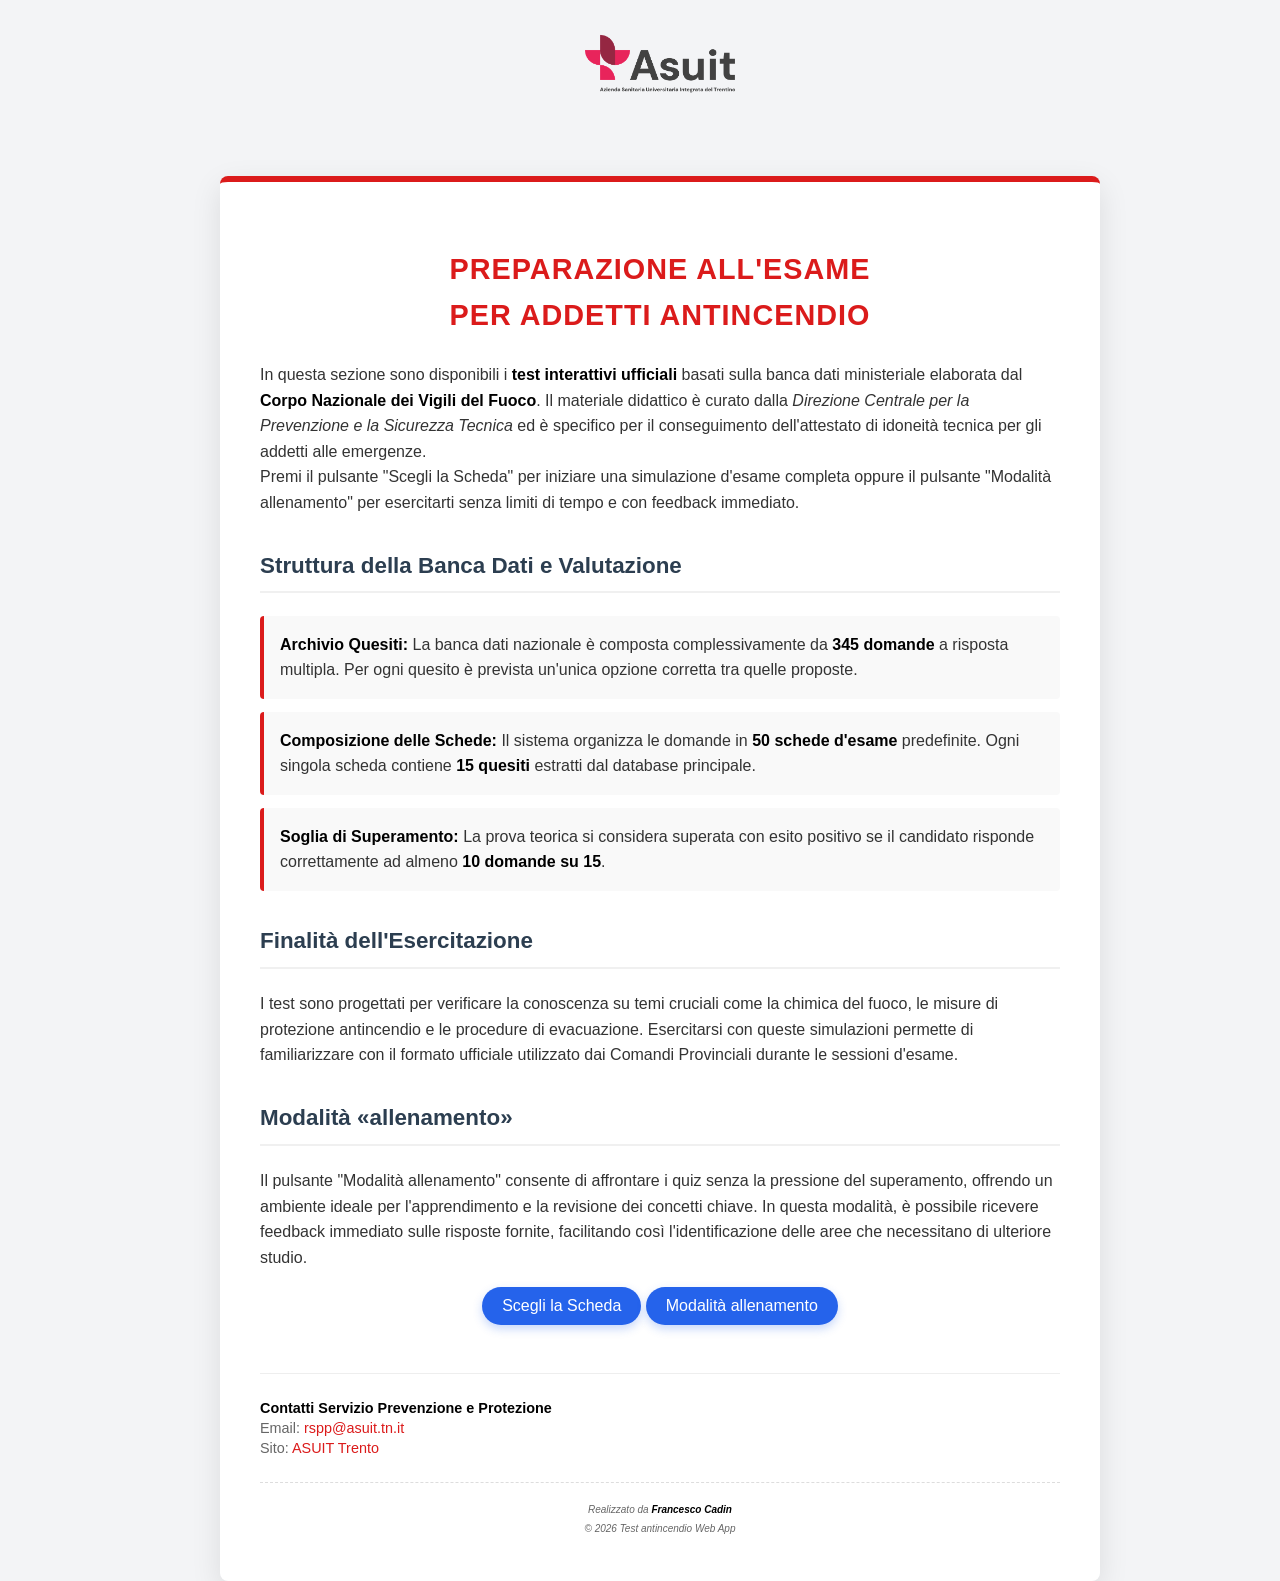
<file: index.html>
<!--
    Quiz di accertamento per rilascio dell'attestato di idoneità tecnica per la qualifica di “Addetto Antincendio” 
    Realizzato da Franz 2026 per conto di ASUIT, Servizio prevenzione e protezione.

    Struttura dati, logica del motore e ottimizzazioni sviluppate con il supporto
    dell’assistente AI Microsoft Copilot. Rifiniture con AI Google Search Generative Experience.

    Il file contiene:
      - Dati delle schede compressi e incorporati
      - Motore JS avanzato (risposte obbligatorie + riepilogo dettagliato)
      - Layout base con logo aziendale
      - Architettura completamente offline e auto‑contenuta

    Questo commento non viene visualizzato nella pagina.
-->

<!DOCTYPE html>
<html lang="it">
    <head>
        <meta charset="UTF-8" name="viewport" content="width=width-device, initial-scale=1.0">
        <title>Quiz di accertamento per rilascio idoneità Addetto antincendio</title>
        <link rel="stylesheet" href="style.css">
    </head>
    <body>
        <div id="header">
            <img src="Logo_ASUIT.png" alt="Logo Aziendale" id="logo">
        </div>

        <div id="container-introduzione" class="container-introduzione">
            <h2>Preparazione all'Esame<br>per Addetti Antincendio</h2>
            
            <p>In questa sezione sono disponibili i <strong>test interattivi ufficiali</strong> 
                basati sulla banca dati ministeriale elaborata dal <strong>Corpo Nazionale dei 
                Vigili del Fuoco</strong>. Il materiale didattico è curato dalla <em>Direzione 
                Centrale per la Prevenzione e la Sicurezza Tecnica</em> ed è specifico per 
                il conseguimento dell'attestato di idoneità tecnica per gli addetti alle emergenze.<br>
                Premi il pulsante "Scegli la Scheda" per iniziare una simulazione d'esame completa 
                oppure il pulsante "Modalità allenamento" per esercitarti senza limiti di tempo e con feedback immediato.
            </p>

            <h3>Struttura della Banca Dati e Valutazione</h3>
            <ul>
                <li><strong>Archivio Quesiti:</strong> La banca dati nazionale è composta complessivamente 
                    da <strong>345 domande</strong> a risposta multipla. Per ogni quesito è prevista un'unica 
                    opzione corretta tra quelle proposte.</li>
                <li><strong>Composizione delle Schede:</strong> Il sistema organizza le domande in 
                    <strong>50 schede d'esame</strong> predefinite. Ogni singola scheda contiene 
                    <strong>15 quesiti</strong> estratti dal database principale.</li>
                <li><strong>Soglia di Superamento:</strong> La prova teorica si considera superata con esito 
                    positivo se il candidato risponde correttamente ad almeno <strong>10 domande su 15</strong>.</li>
            </ul>

            <h3>Finalità dell'Esercitazione</h3>
            <p>I test sono progettati per verificare la conoscenza su temi cruciali come la chimica 
                del fuoco, le misure di protezione antincendio e le procedure di evacuazione. 
                Esercitarsi con queste simulazioni permette di familiarizzare con il formato 
                ufficiale utilizzato dai Comandi Provinciali durante le sessioni d'esame.
            </p>

            <h3>Modalità «allenamento»</h3>
            <p>Il pulsante "Modalità allenamento" consente di affrontare i quiz senza la pressione del superamento, 
                offrendo un ambiente ideale per l'apprendimento e la revisione dei concetti chiave. 
                In questa modalità, è possibile ricevere feedback immediato sulle risposte fornite, 
                facilitando così l'identificazione delle aree che necessitano di ulteriore studio.
            </p>

            <div class="button-container">
                <button id="schede-btn" class="btn">Scegli la Scheda</button>
                <button id="training-mode-btn" class="btn">Modalità allenamento</button>
            </div>

            <!-- Footer / Disclaimer integrato -->
            <footer class="esercitazione-footer">
                <div class="contatti-info">
                    <strong>Contatti Servizio Prevenzione e Protezione</strong><br>
                    Email: <a href="mailto:rspp@asuit.tn.it">rspp@asuit.tn.it</a><br>
                    Sito: <a href="https://www.asuit.tn.it/entita-organizzative/servizio-prevenzione-e-protezione" target="_blank">ASUIT Trento</a>
                </div>
                <div class="credits">
                    <p>Realizzato da <strong>Francesco Cadin</strong></p>
                    <p>&copy; 2026 Test antincendio Web App</p>
                </div>
            </footer>
        </div>

        <div id="container-app">
            <!-- Il quiz e il riepilogo vengono generati dinamicamente qui -->
        </div>

        <!-- Pako locale (pako.min.js in locale) 
            Il file pako.min.js è la versione ottimizzata e compressa ("minificata") di Pako,
            una libreria JavaScript ad alte prestazioni utilizzata per la compressione e
            decompressione dei dati direttamente nel browser o in ambienti Node.js.
            Nello specifico, serve a implementare algoritmi di compressione standard come zlib, 
            deflate e gzip.
         -->
        <script src="pako.min.js"></script>

        <!-- Dati offuscati incorporati -->
        <script src="script.js"></script>
    </body>
</html>
</file>
<file: style.css>
html, body {
    /*overflow-x: hidden;*/
    height: 100%;
    width: 100%;
    margin: 0;
    padding: 0;
}

/* Layout generale */
body {
    font-family: system-ui, -apple-system, BlinkMacSystemFont, "Segoe UI", Arial, sans-serif;
    background: #f3f4f6;
    margin: 0;
    padding: 20px;
    display: flex;
    flex-direction: column;
    align-items: center; /* Centra orizzontalmente tutti i figli diretti */
}

/* ----------------------------------------------------------------- */
/* Container principale dell'esercitazione */
.container-introduzione {
    max-width: 800px;
    width: 100%;
    margin: 2rem auto;
    padding: 2.5rem;
    background-color: #ffffff;
    border-top: 6px solid #db1b1b; /* Rosso Istituzionale Vigili del Fuoco */
    border-radius: 8px;
    box-shadow: 0 10px 30px rgba(0, 0, 0, 0.1);
    font-family: 'Segoe UI', Roboto, Helvetica, Arial, sans-serif;
    line-height: 1.6;
    color: #333;
}

/* Titolo principale */
.container-introduzione h2 {
    color: #db1b1b;
    font-size: 1.8rem;
    margin-bottom: 1.5rem;
    text-align: center;
    text-transform: uppercase;
    letter-spacing: 1px;
}

/* Sottotitoli delle sezioni */
.container-introduzione h3 {
    color: #2c3e50;
    border-bottom: 2px solid #f0f0f0;
    padding-bottom: 0.5rem;
    margin-top: 2rem;
    font-size: 1.4rem;
}

/* Stilizzazione paragrafi */
.container-introduzione p {
    margin-bottom: 1rem;
}

/* Stilizzazione lista puntata */
.container-introduzione ul {
    list-style-type: none;
    padding-left: 0;
}

.container-introduzione li {
    background: #f9f9f9;
    margin-bottom: 0.8rem;
    padding: 1rem;
    border-left: 4px solid #db1b1b;
    border-radius: 4px;
    transition: transform 0.2s ease;
}

.container-introduzione li:hover {
    transform: translateX(5px);
    background: #f2f2f2;
}

/* Enfasi sul testo */
.container-introduzione strong {
    color: #000;
    font-weight: 700;
}

/* Stilizzazione del Footer interno al container */
.esercitazione-footer {
    margin-top: 3rem;
    padding-top: 1.5rem;
    border-top: 1px solid #eee;
    font-size: 0.9rem;
    color: #666;
}

.button-container {
    text-align: center;
}

.contatti-info {
    margin-bottom: 1.5rem;
    line-height: 1.4;
}

.contatti-info a {
    color: #db1b1b;
    text-decoration: none;
    transition: text-decoration 0.2s;
}

.contatti-info a:hover {
    text-decoration: underline;
}

.credits {
    text-align: center;
    border-top: 1px dashed #ddd;
    padding-top: 1rem;
}

.credits p {
    margin: 0.2rem 0;
    font-style: italic;
    font-size: 10px;
}

/* ----------------------------------------------------------------- */
/* Header centrato */
#header {
    text-align: center;
    margin-bottom: 20px;
}

/* Logo */
#logo {
    height: 90px;
    margin-bottom: 10px;
}

/* Contenitore principale del quiz */
#container-app {
    display: none; /* Nascondi inizialmente */
    background: #ffffff;
    max-width: 800px;
    width: 100%;
    margin: 0 auto; 
    padding: 24px 28px;
    border-radius: 12px;
    box-shadow: 0 10px 25px rgba(15, 23, 42, 0.12);
    box-sizing: border-box;
}

#container-app h2 {
    text-align: center;
    margin-top: 20px;
    margin-bottom: 20px;
    color: #333;
}

/* Pulsanti generali */
button {
    padding: 10px 20px;
    font-size: 16px;
    cursor: pointer;
    border-radius: 999px;
    border: none;
    background: #2563eb;
    color: #ffffff;
    font-weight: 500;
    transition: background 0.15s ease, transform 0.1s ease, box-shadow 0.1s ease;
    box-shadow: 0 4px 10px rgba(37, 99, 235, 0.25);
}

button:hover {
    background: #1d4ed8;
    transform: translateY(-1px);
    box-shadow: 0 6px 14px rgba(37, 99, 235, 0.35);
}

button:active {
    transform: translateY(0);
    box-shadow: 0 3px 8px rgba(37, 99, 235, 0.25);
}

/* Pulsanti elenco schede */
/* Contenitore dei pulsanti */
/* Wrapper per la lista delle schede - Centrato e compatto */
.lista-pulsanti-schede {
    display: flex;
    flex-direction: column;
    gap: 10px;
    margin: 20px auto; /* Centra il blocco nella pagina */
    max-width: 400px;  /* Limita la larghezza massima dei pulsanti */
    width: 90%;        /* Adattabilità su schermi piccoli */
}

/* Stile dei singoli pulsanti (ereditato o definito qui) */
.scheda-btn {
    padding: 12px;
    font-size: 17px;
    cursor: pointer;
    border-radius: 8px;
    border: 1px solid #ccc;
    background-color: #fdfdfd;
    transition: transform 0.1s;
    color: rgb(39, 39, 39);
    border-radius: 10px;
}

.scheda-btn:active {
    transform: scale(0.98); /* Feedback al click */
}

.scheda-btn:hover {
    background: #eff6ff;
    border-color: #bfdbfe;
    box-shadow: 0 4px 10px rgba(37, 99, 235, 0.18);
}

.allenamento-btn {
    min-width: 150px;
    background-color: #2b7cff; /* blu acceso */
    color: white;
    margin-right: 20px;
}

/* Hover: testo sempre leggibile */
.allenamento-btn:hover {
    background-color: #1a5ed8; /* leggermente più scuro */
    color: #000; /* testo nero per massima leggibilità */
}

/* Domande nel form */
#quizForm > div {
    border-radius: 10px;
    border: 1px solid #e5e7eb;
    padding: 12px 14px;
    margin-bottom: 14px;
    background: #f9fafb;
}

#quizForm p {
    margin: 0 0 8px 0;
    color: #111827;
}

#quizForm label {
    font-size: 15px;
    color: #374151;
}

#quizForm input[type="radio"] {
    margin-right: 6px;
}

/* Messaggio di errore (risposte obbligatorie) */
#msgErrore {
    margin-bottom: 12px;
    padding: 8px 10px;
    border-radius: 8px;
    background: #fef2f2;
    color: #b91c1c;
    border: 1px solid #fecaca;
    font-size: 14px;
}

/* Immagini delle domande */
img {
    max-width: 100%;
    border-radius: 8px;
}

/* Riepilogo */
.question-summary {
    margin-bottom: 14px;
    padding: 10px 12px;
    border-radius: 10px;
    border: 1px solid #e5e7eb;
    background: #f9fafb;
}

.question-image-box {
    margin: 10px 0;
    padding: 8px;
    background: #ffffff;
    border: 1px solid #e5e7eb;
    border-radius: 8px;
    text-align: center;
}

.question-image-box img {
    max-width: 100%;
    max-height: 250px;
    border-radius: 6px;
}

.answer-correct {
    color: #15803d;
    font-weight: 500;
}

.answer-wrong {
    color: #b91c1c;
    font-weight: 500;
}

.answer-icon {
    margin-left: 6px;
    font-weight: 600;
}

/* Contenitore della risposta */
.risposta-radio {
    display: flex;
    align-items: center;
    gap: 10px;
    margin: 10px 0;
    padding: 12px 14px;
    border-radius: 10px;
    border: 2px solid #d0d0d0;
    cursor: pointer;
    transition: all 0.25s ease;
    font-size: 16px;
}

/* Hover moderno */
.risposta-radio:hover {
    border-color: #2b7cff;
    background-color: #eef4ff;
}

/* Corretto */
.risposta-radio.corretta {
    background-color: #c8f7c5;
    border-color: #4caf50;
    animation: flash-correct 0.6s ease;
}

/* Errata */
.risposta-radio.errata {
    background-color: #f7c5c5;
    border-color: #e53935;
    animation: flash-correct 0.35s ease;
}

/* Esito (corretto, errato) */
.esito-box {
    animation: fade-in 0.4s ease;
}

.domanda-box-subtitle {
    font-size: 16px;
    font-weight: normal;
    color: #555;
    padding: 10px;
    border-bottom: 1px solid #e5e7eb;
}

.domanda-box h3 {
    padding-top: 20px;
}

@keyframes flash-correct {
    0%   { background-color: #c8f7c5; }
    50%  { background-color: #a4e8a0; }
    100% { background-color: #c8f7c5; }
}

@keyframes shake {
    0% { transform: translateX(0); }
    25% { transform: translateX(-4px); }
    50% { transform: translateX(4px); }
    75% { transform: translateX(-4px); }
    100% { transform: translateX(0); }
}

@keyframes fade-in {
    from { opacity: 0; transform: translateY(4px); }
    to   { opacity: 1; transform: translateY(0); }
}

/* Responsive */
@media (max-width: 600px) {
    .container-introduzione {
        padding: 1.5rem;
        margin: 1rem;
    }
}

/*------------------------------------------------
/* aggiunto per navigazione in Scegli la scheda */
/* Contenitore pulsanti Home e Allenamento affiancati */
.nav-top {
    display: flex;
    flex: 1;
    gap: 10px;
    justify-content: center;
    margin: 20px auto;
    width: 100%;
    text-align: center;
    max-width: 400px;
}

/* Contenitore pulsanti Home e Allenamento affiancati */
.nav-header {
    display: flex;
    gap: 10px;
    justify-content: center;
    margin: 15px 0;
    width: 100%;
}

.nav-header button {
    flex: 1;
    border-radius: 10px; /* Più squadrati come le schede, se preferisci */
}

/* Contenitore statistiche allenamento */
.stats-allenamento {
    display: flex;
    flex-direction: row;
    justify-content: space-around;
    align-items: center;
    background: #f8fafc;
    border: 1px solid #e2e8f0;
    border-radius: 10px;
    padding: 10px;
    margin: 15px 0;
    font-size: 14px;
    color: #475569;
}

.stats-item {
    text-align: center;
}

.stats-value {
    display: block;
    font-weight: bold;
    font-size: 16px;
    color: #1e293b;
}
</file>
